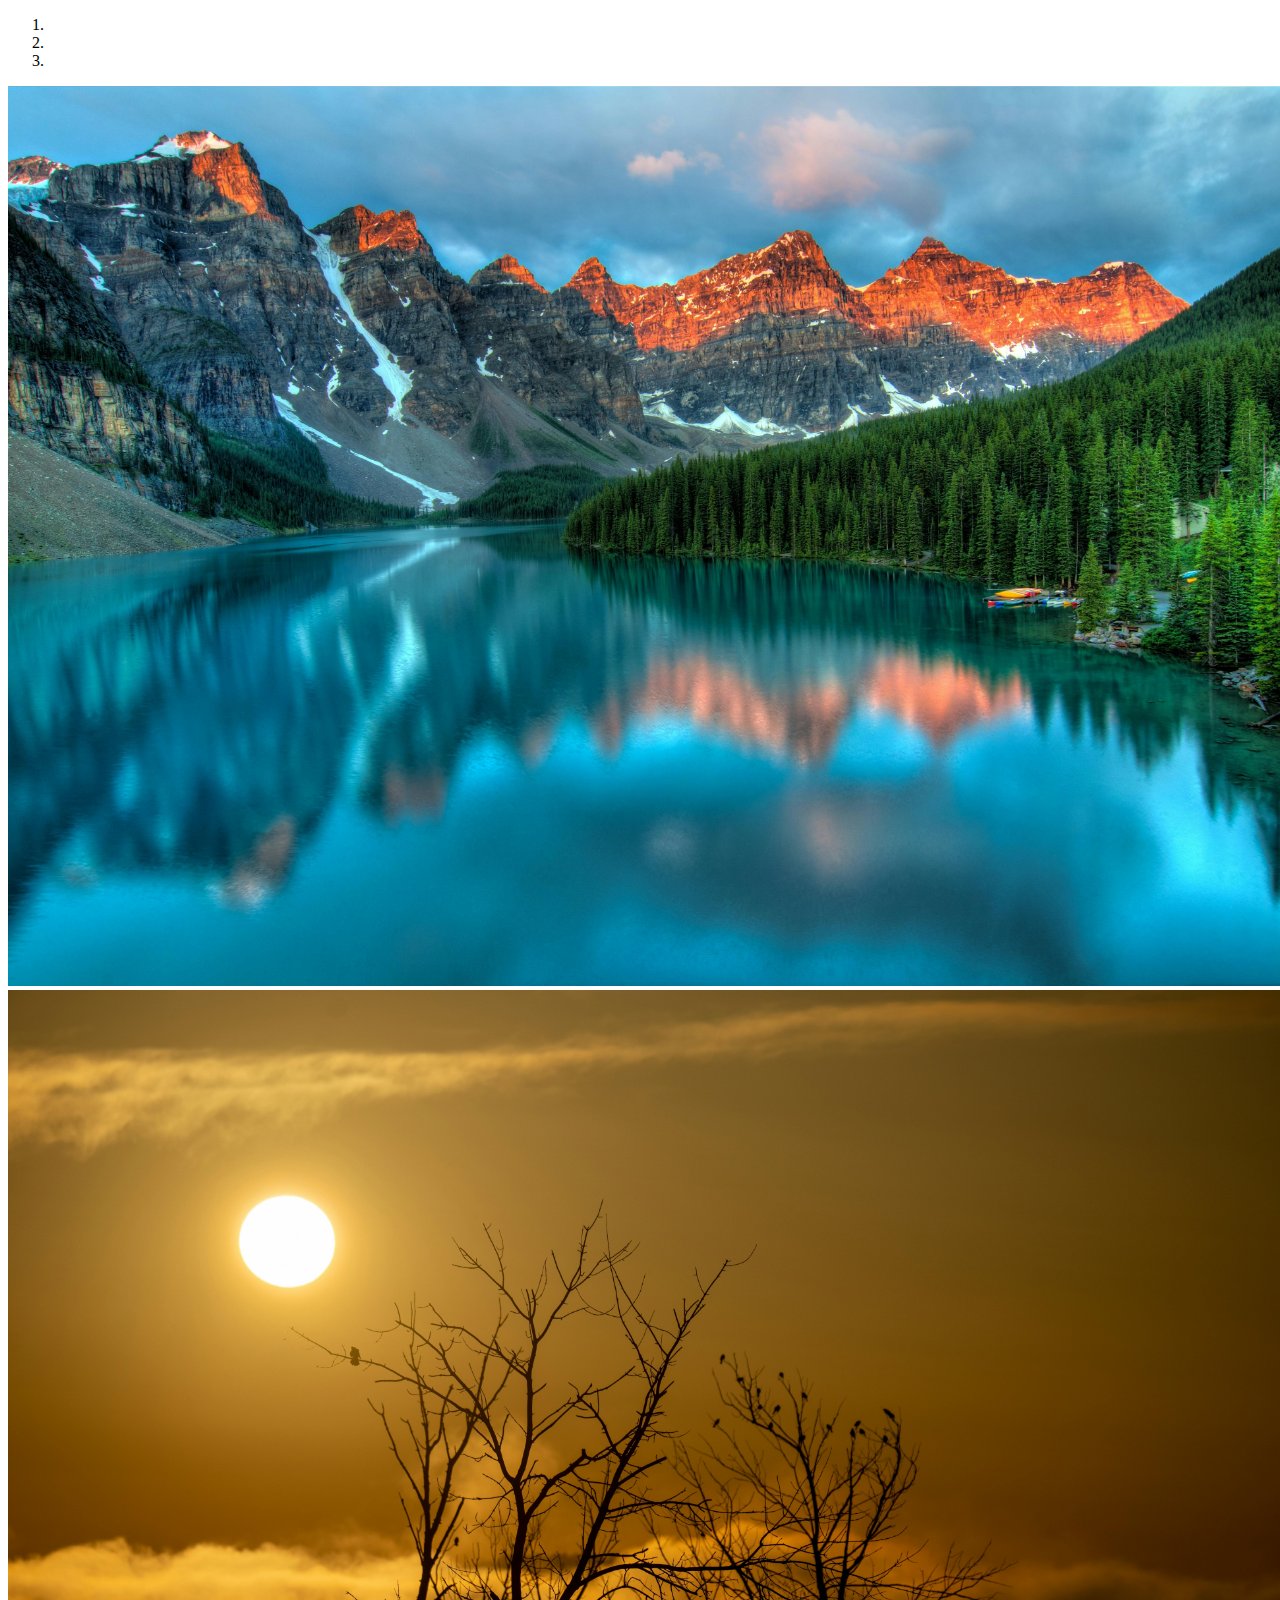
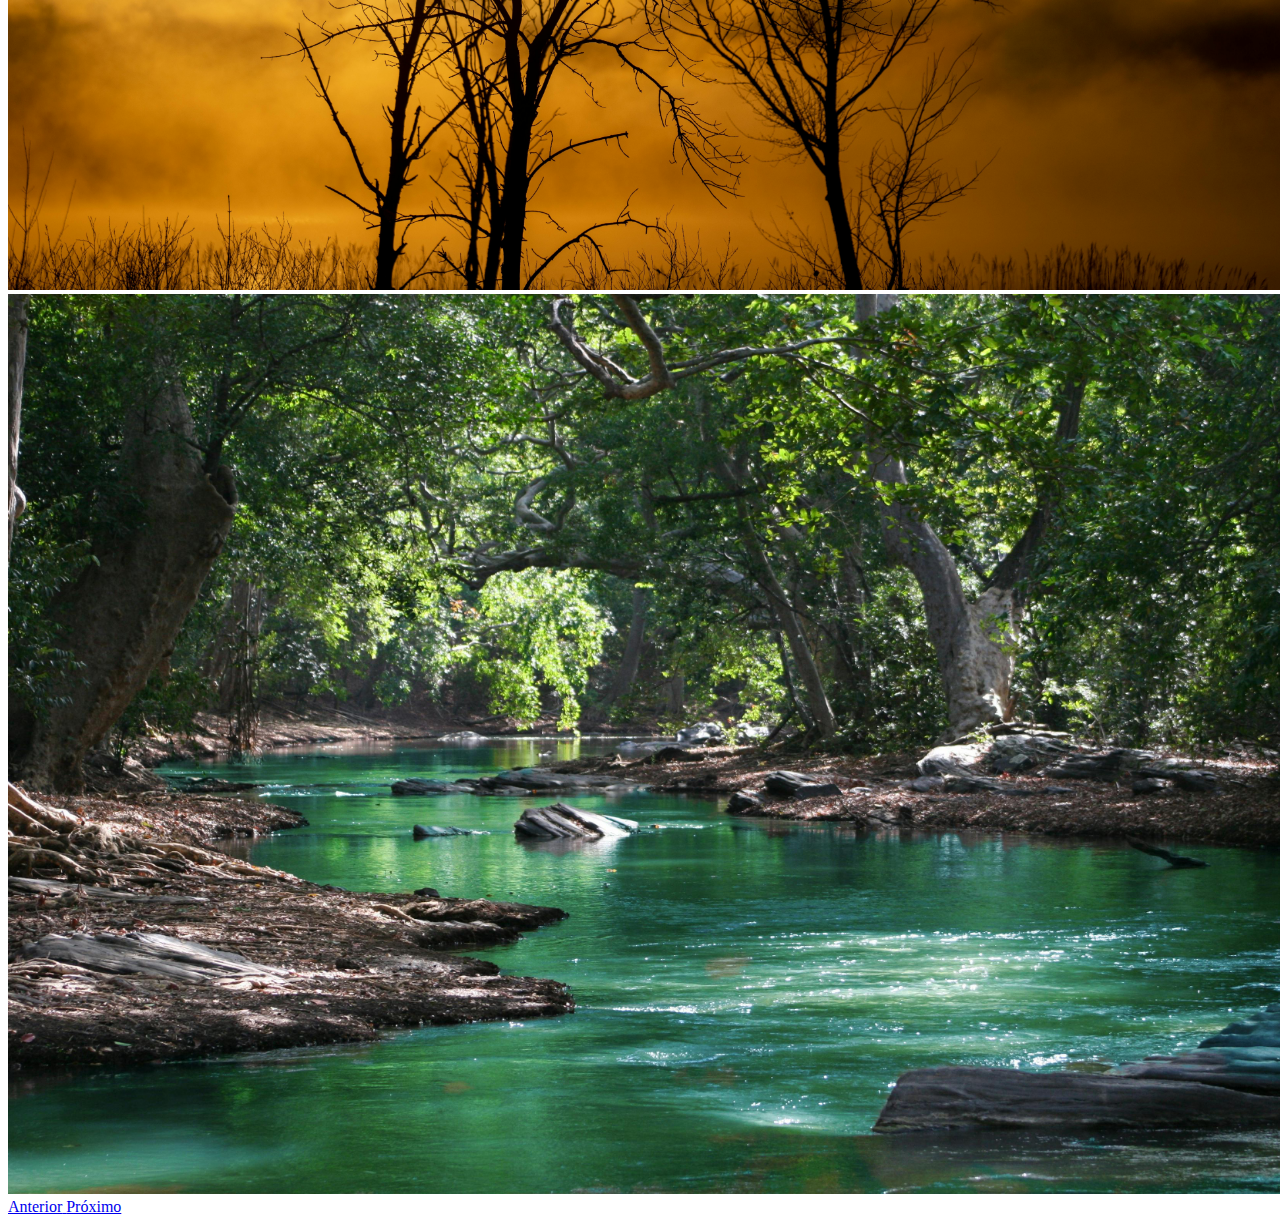
<file: atividade-bootstrap/index.html>
<!DOCTYPE html>
<html lang="pt-br">

<head>
    <meta charset="UTF-8">
    <meta name="viewport" content="width=device-width, initial-scale=1.0">
    <title>Carousel</title>
    <link rel="stylesheet" href="https://stackpath.bootstrapcdn.com/bootstrap/4.1.3/css/bootstrap.min.css"
        integrity="sha384-MCw98/SFnGE8fJT3GXwEOngsV7Zt27NXFoaoApmYm81iuXoPkFOJwJ8ERdknLPMO" crossorigin="anonymous">

        <style>
            img {
                height: 100vh;
            }
        </style>
</head>

<body>
    <div id="carouselExampleIndicators" class="carousel slide" data-ride="carousel">

        <!--Início dos Indicadores-->
        <ol class="carousel-indicators">
            <li data-target="#carouselExampleIndicators" data-slide-to="0" class="active"></li>
            <li data-target="#carouselExampleIndicators" data-slide-to="1"></li>
            <li data-target="#carouselExampleIndicators" data-slide-to="2"></li>
        </ol>
        <!--Fim dos Indicadores-->

        <!--Início dos Slides Carousel-->
        <div class="carousel-inner">
            <div class="carousel-item active">
                <img class="d-block w-100" src="imagens/pexels-souvenirpixels-417074.jpg"
                    alt="Primeiro Slide">
            </div>

            <div class="carousel-item">
                <img class="d-block w-100" src="imagens/pexels-tomfisk-32158838.jpg"
                    alt="Segundo Slide">
            </div>

            <div class="carousel-item">
                <img class="d-block w-100" src="imagens/pexels-samandgos-709552.jpg"
                    alt="Terceiro Slide">
            </div>          
        </div>
        <!--Fim dos Slides Carousel-->

        <!--Início controles para navegação-->
        <a class="carousel-control-prev" href="#carouselExampleIndicators" role="button" data-slide="prev">
            <span class="carousel-control-prev-icon" aria-hidden="true"></span>
            <span class="sr-only">Anterior</span>
        </a>
        <a class="carousel-control-next" href="#carouselExampleIndicators" role="button" data-slide="next">
            <span class="carousel-control-next-icon" aria-hidden="true"></span>
            <span class="sr-only">Próximo</span>
        </a>
        <!--Fim controles para navegação-->
    </div>

    <!--JavaScript-->
    <script src="https://code.jquery.com/jquery-3.3.1.slim.min.js"
        integrity="sha384-q8i/X+965DzO0rT7abK41JStQIAqVgRVzpbzo5smXKp4YfRvH+8abtTE1Pi6jizo"
        crossorigin="anonymous"></script>
    <script src="https://cdnjs.cloudflare.com/ajax/libs/popper.js/1.14.3/umd/popper.min.js"
        integrity="sha384-ZMP7rVo3mIykV+2+9J3UJ46jBk0WLaUAdn689aCwoqbBJiSnjAK/l8WvCWPIPm49"
        crossorigin="anonymous"></script>
    <script src="https://stackpath.bootstrapcdn.com/bootstrap/4.1.3/js/bootstrap.min.js"
        integrity="sha384-ChfqqxuZUCnJSK3+MXmPNIyE6ZbWh2IMqE241rYiqJxyMiZ6OW/JmZQ5stwEULTy"
        crossorigin="anonymous"></script>
</body>

</html>
</file>
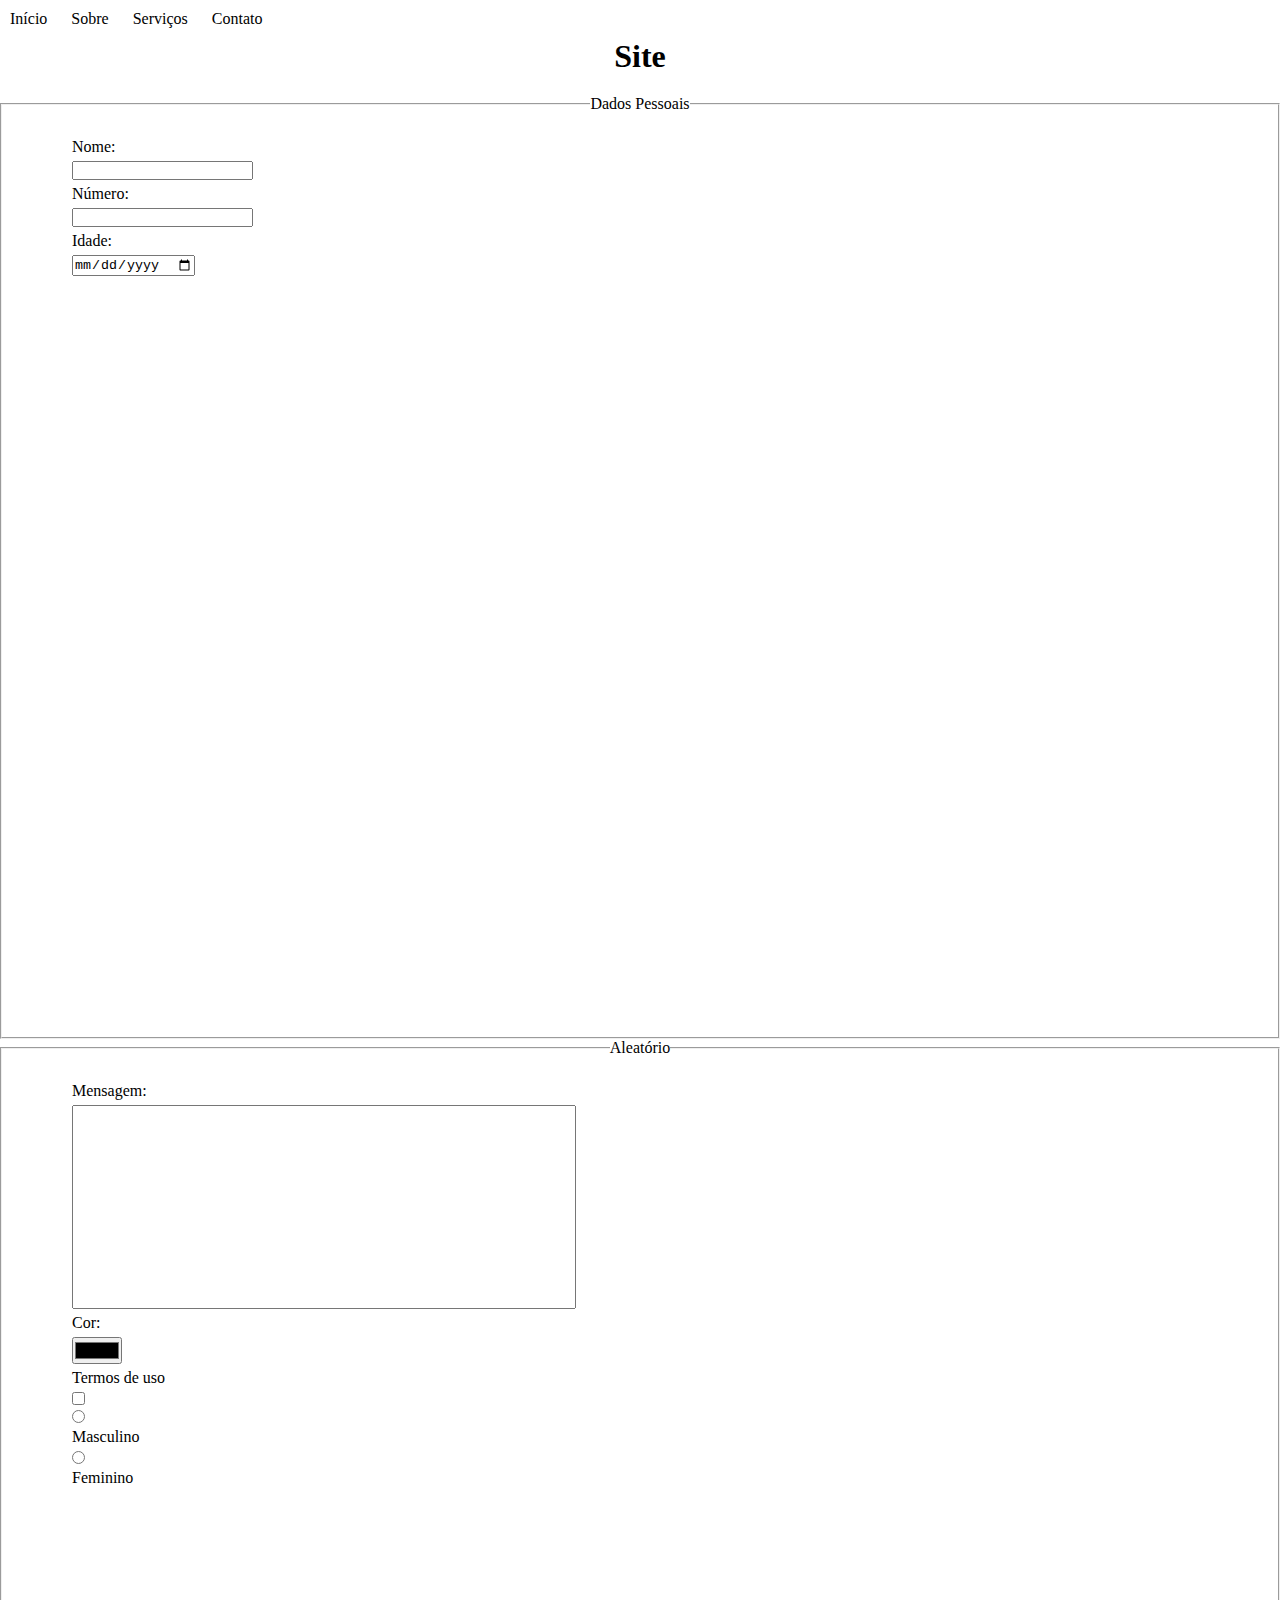
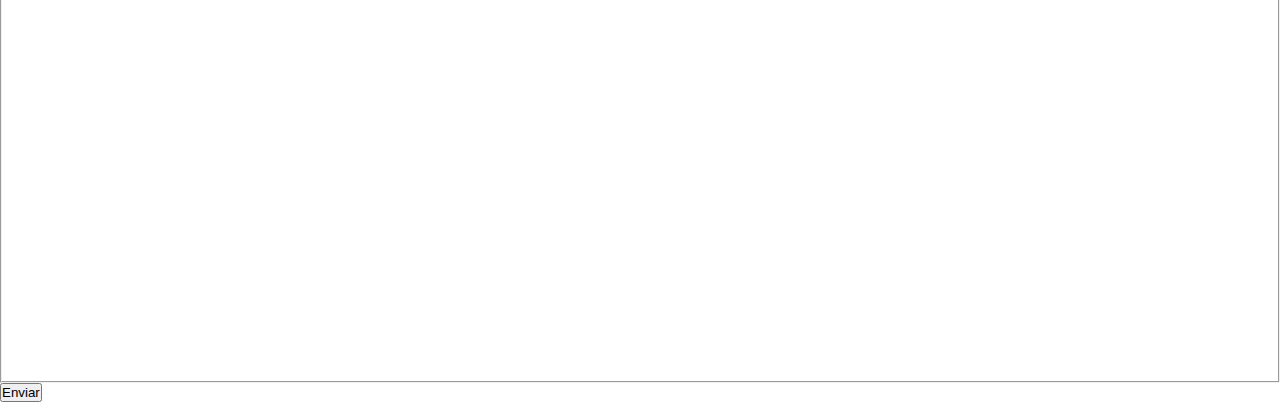
<file: atividade-bootstrap/treino-prova/index.html>
<!DOCTYPE html>
<html lang="pt-br">
<head>
    <meta charset="UTF-8">
    <meta name="viewport" content="width=device-width, initial-scale=1.0">
    <title>Prova</title>
    <link rel="stylesheet" href="style.css">
</head>
<body>
    <header>
        <nav>
            <ul>
                <li>Início</li>
                <li><a href="#sobre">Sobre</a></li>
                <li>Serviços</li>
                <li>Contato</li>
            </ul>
        </nav>
    </header>

    <main>
        <h1>Site</h1>
        <form action="cadastro.php" method="post" autocomplete="on">
                <fieldset>
                    <legend>Dados Pessoais</legend>
                    <label for="nome">Nome:</label>
                    <input type="text" name="nome" id="nome" required>

                    <label for="num">Número:</label>
                    <input type="number" name="num" id="num">

                    <label for="age">Idade:</label>
                    <input type="date" name="age" id="age">
                </fieldset>

                <fieldset id="sobre">
                    <legend>Aleatório</legend>
                    <label for="text">Mensagem:</label>
                    <input type="text" style="height: 200px; width: 500px;">

                    <label for="color">Cor:</label>
                    <input type="color" name="color" id="color">

                    <label for="termos">Termos de uso</label>
                    <input type="checkbox" name="termos" id="termos">

                    <input type="radio" name="sexo" id="masculino" value="masculino" class="sexo">
                    <label for="masculino" class="sexo">Masculino</label>

                    <input type="radio" name="sexo" id="feminino" value="feminino" class="sexo">
                    <label for="feminino" class="sexo">Feminino</label>
                </fieldset>

                <button type="submit"><a href="index02.html">Enviar</a></button>
        </form>
    </main>
</body>
</html>
</file>
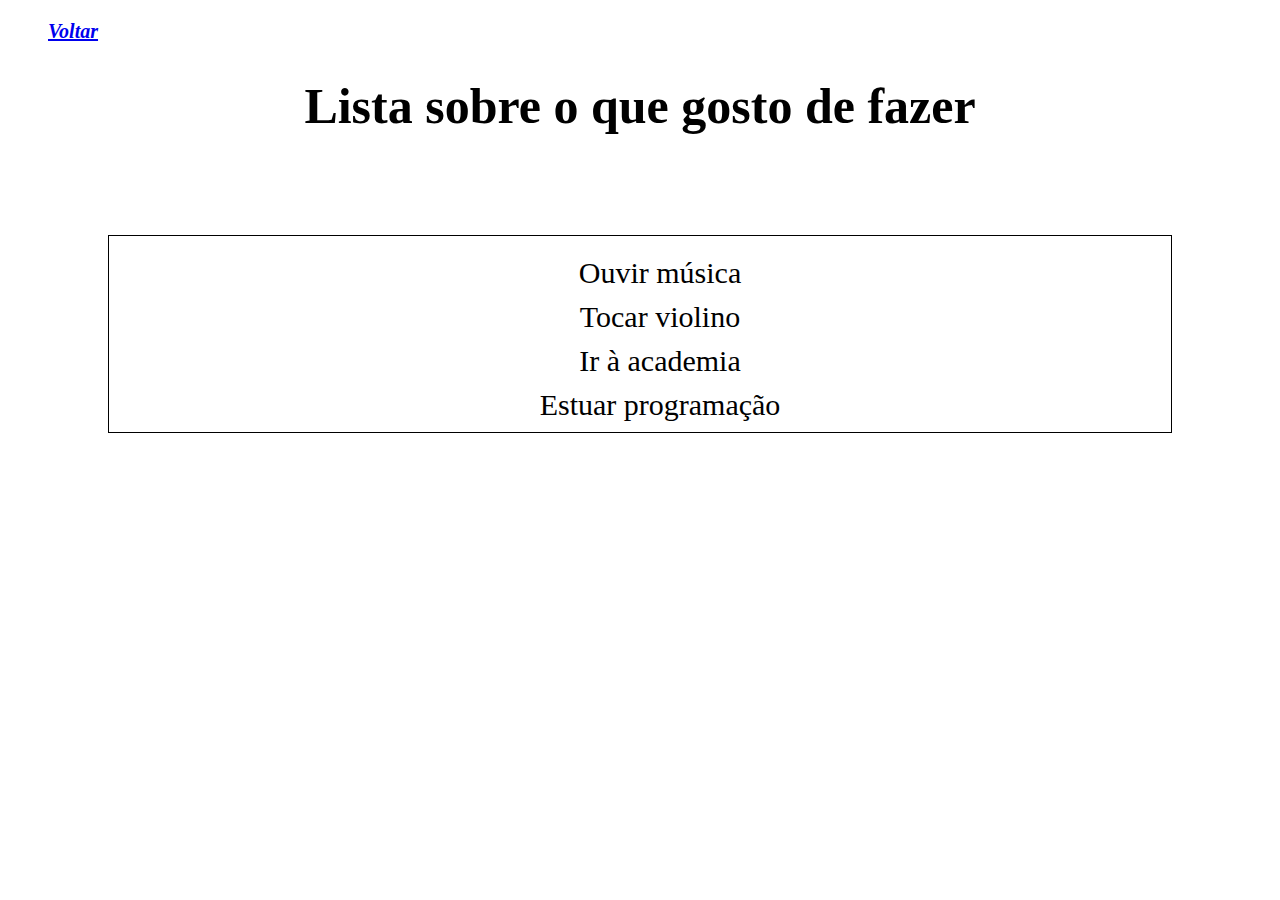
<file: atividade04/training001.html>
<!DOCTYPE html>
<html lang="en">
<head>
    <meta charset="UTF-8">
    <meta name="viewport" content="width=device-width, initial-scale=1.0">
    <title>Perfil</title>
</head>
<body style="text-align: center;">
    <nav style="margin: 20px; text-align: start;">
        <a href="training01.html" style="margin: 20px; font-size: 20px;"><strong><em>Voltar</em></strong></a>
    </nav>
    <h1 style="font-size: 50px;">Lista sobre o que gosto de fazer</h1>
    <ul style="list-style-type: none; font-size: 30px; padding-top: 10px; border: 1px solid black; margin: 100px;">
        <li style="margin: 10px;">Ouvir música</li>
        <li style="margin: 10px;">Tocar violino</li>
        <li style="margin: 10px;">Ir à academia</li>
        <li style="margin: 10px;">Estuar programação</li>
    </ul>
</body>
</html>
</file>
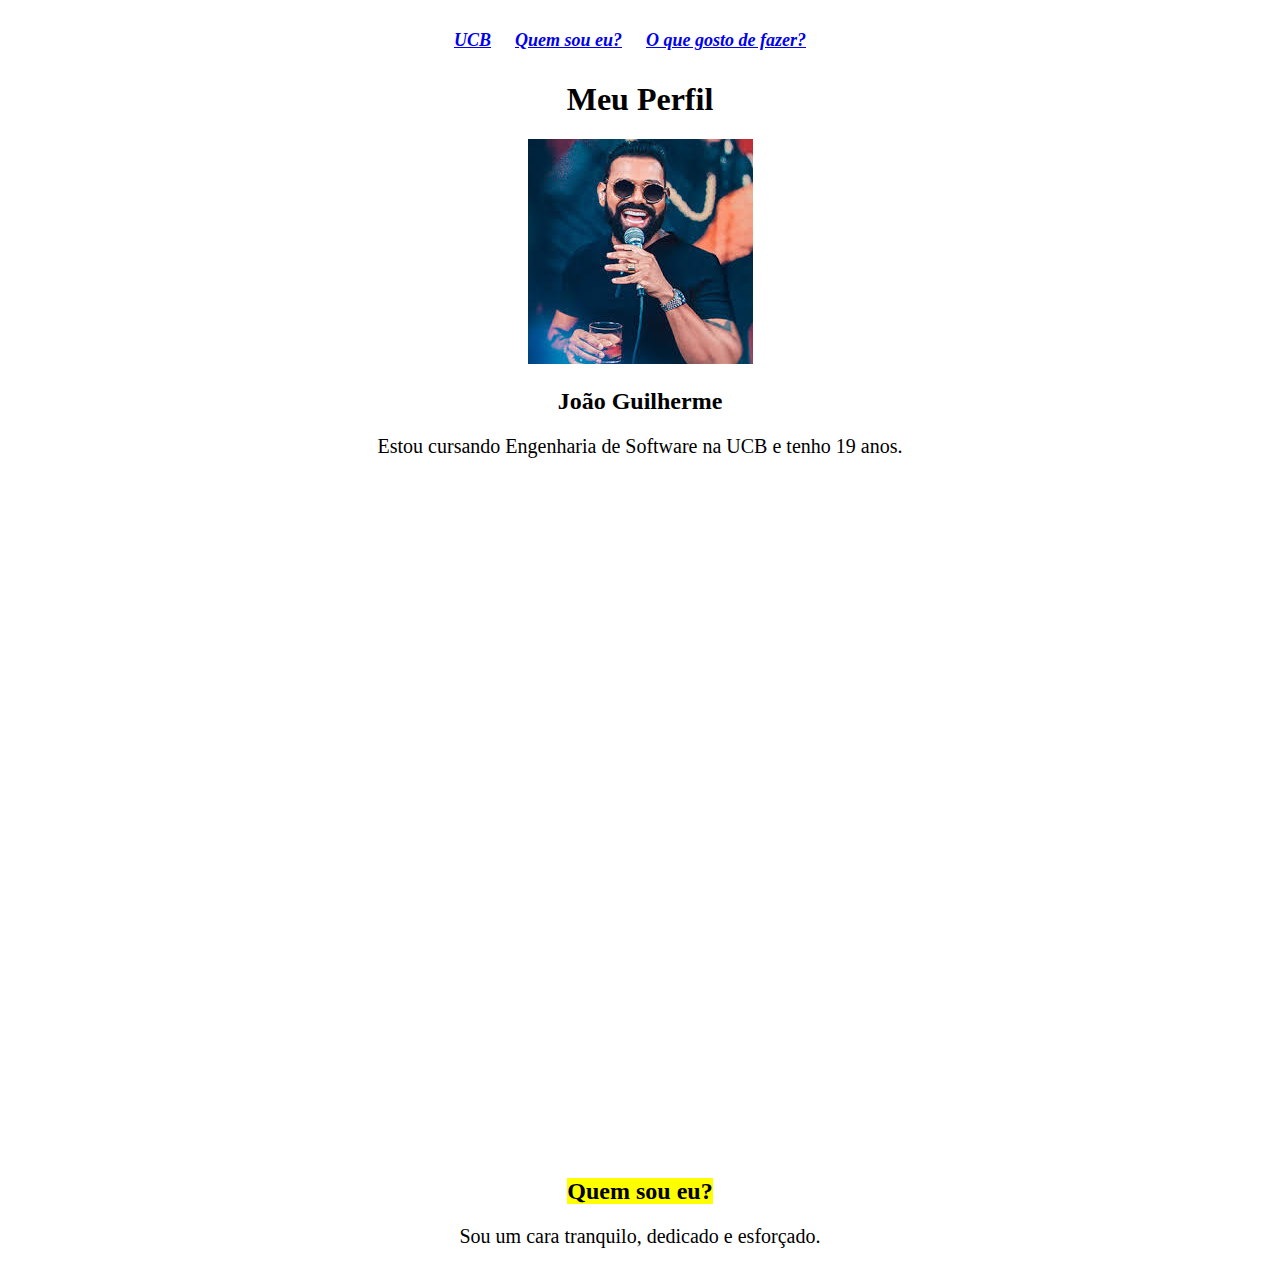
<file: atividade04/training01.html>
<!DOCTYPE html>
<html lang="pt-BR">
<head>
    <meta charset="UTF-8">
    <meta name="viewport" content="width=device-width, initial-scale=1.0">
    <title>Perfil</title>
</head>
<body style="text-align: center;">
    <nav style="margin: 30px;">
        <a href="https://ucb.catolica.edu.br/" target="_blank" style="margin-right: 20px; font-size: 18px;"><strong><em>UCB</em></strong></a>

        <a href="#sobre" style="margin-right: 20px; font-size: 18px;"><strong><em>Quem sou eu?</em></strong></a>

        <a href="training001.html" style="margin-right: 20px; font-size: 18px;"><strong><em>O que gosto de fazer?</em></strong></a>
    </nav>
    <h1>Meu Perfil</h1>
    <a href=""><img src="pable é.jpeg" alt="eu"></a>
    <h2>João Guilherme</h2>
    <p style="font-size: 20px;">Estou cursando Engenharia de Software na UCB e tenho 19 anos.</p>
    <h2 id="sobre" style="margin-top: 80vh;"><mark>Quem sou eu?</mark></h2>
    <p style="font-size: 20px;">Sou um cara tranquilo, dedicado e esforçado.</p>
</body>
</html>
</file>
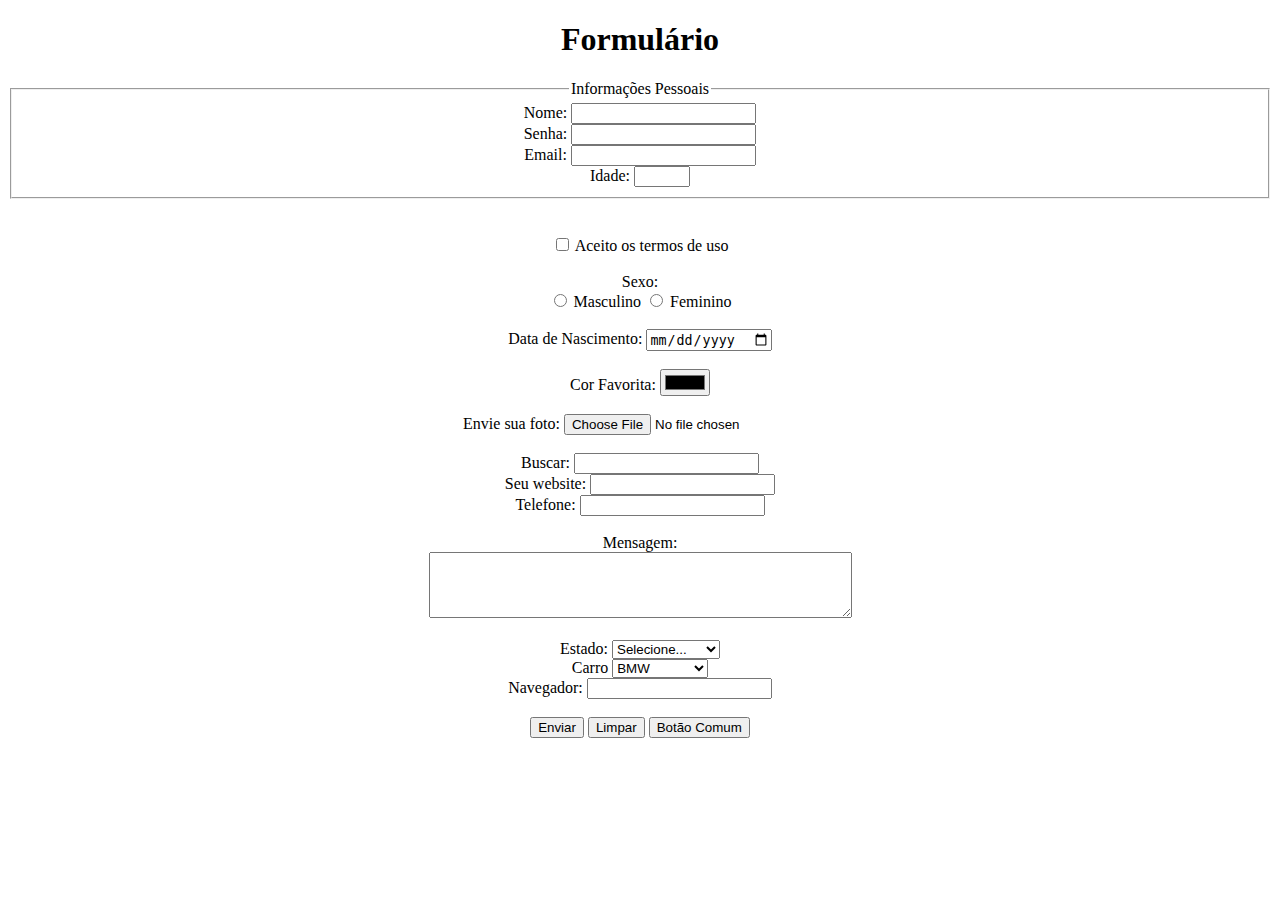
<file: atividade05/training01.html>
<!DOCTYPE html>
<html lang="pt-BR">
<head>
    <meta charset="UTF-8">
    <meta http-equiv="X-UA-Compatible" content="IE=edge">
    <meta name="viewport" content="width=device-width, initial-scale=1.0">
    <title>Formulários</title>
</head>
<body style="text-align: center;">
    <h1>Formulário</h1>
    <form action="/processar-dados" method="post">
        <fieldset> <!--Agrupar elementos-->
        <legend>Informações Pessoais</legend>
            <label for="nome">Nome:</label>
            <input type="text" id="nome" name="nome">
            <br>
            <label for="senha">Senha:</label>
            <input type="password" id="senha" name="senha">
            <br>
            <label form="email">Email:</label>
            <input type="email" id="email" name="email" required pattern="[a-z0-9._%+-]+@[a-z0-9.-]+\.[a-z]{2,}$">
            <br>
            <label for="idade">Idade:</label>
            <input type="number" id="idade" name="idade" min="18" max="99">
        </fieldset>
        <br>
        <br>
        <input type="checkbox" id="termos" name="termos" value="aceito">
        <label for="termos">Aceito os termos de uso</label>
        <br>
        <br>
        <label>Sexo:</label>
        <br>
        <input type="radio" id="masculino" name="sexo" value="masculino"> <!--Para só conseguir marcar 1 bolinha, o name="..." deve ser o mesmo-->
        <label for="masculino">Masculino</label>
        <input type="radio" id="feminino" name="sexo" value="feminino">
        <label for="feminino">Feminino</label>
        <br>
        <br>
        <label for="nascimento">Data de Nascimento:</label>
        <input type="date" id="nascimento" name="nascimento">
        <br>
        <br>
        <label for="cor-favorita">Cor Favorita:</label>
        <input type="color" id="cor-favorita" name="cor-favorita">
        <br>
        <br>
        <label for="foto">Envie sua foto:</label>
        <input type="file" id="foto" name="foto" accept="image/*">
        <br>
        <br>
        <label for="busca">Buscar:</label>
        <input type="search" id="busca" name="busca">
        <br>
        <label for="website">Seu website:</label>
        <input type="url" id="website" name="website">
        <br>
        <label for="telefone">Telefone:</label>
        <input type="tel" id="telefone" name="telefone" pattern="[0-9]{2}-[0-9]{5}-[0-9]{4}">
        <br>
        <br>
        <label for="mensagem">Mensagem:</label>
        <br>
        <textarea name="mensagem" id="mensagem" cols="50" rows="4"></textarea>
        <br>
        <br>
        <label for="estado">Estado:</label>
        <select name="estado" id="estado">
            <option value="">Selecione...</option>
            <option value="sp">São Paulo</option>
            <option value="rj">Rio de Janeiro</option>
            <option value="mg">Minas Gerais</option>
        </select>
        <br>
        <label for="carro">Carro</label>
        <select name="carro" id="carro">
            <optgroup label="Marcas Alemãs">
                <option value="bmw">BMW</option>
                <option value="mercedes">Mercedes</option>
            </optgroup>
            <optgroup label="Marcas Japonesas">
                <option value="toyota">Toyota</option>
                <option value="honda">Honda</option>
            </optgroup>
        </select>
        <br>
        <label for="navegador">Navegador:</label>
        <input list="navegadores" id="navegador" name="navegador"> <!--Dá sugestões-->
        <datalist id="navegadores">
            <option value="Chrome">
            <option value="Firefox">
            <option value="Safari">
            <option value="Edge">
        </datalist>
        <br>
        <br>
        <button type="submit">Enviar</button> <!--Sempre envia-->
        <button type="reset">Limpar</button>
        <a href="training001.html"><button type="button">Botão Comum</button></a> <!--Tem q configurar a função do botão-->

        <!--
            required: Campo obrigatório
            placeholder: texto de exemplo
            readonly: somente leitura
            disabled: desabilitado
            maxlength: número máximo de caracteres
            min/max: valores min e max
            step:
        -->
    </form>
</body>
</html>
</file>
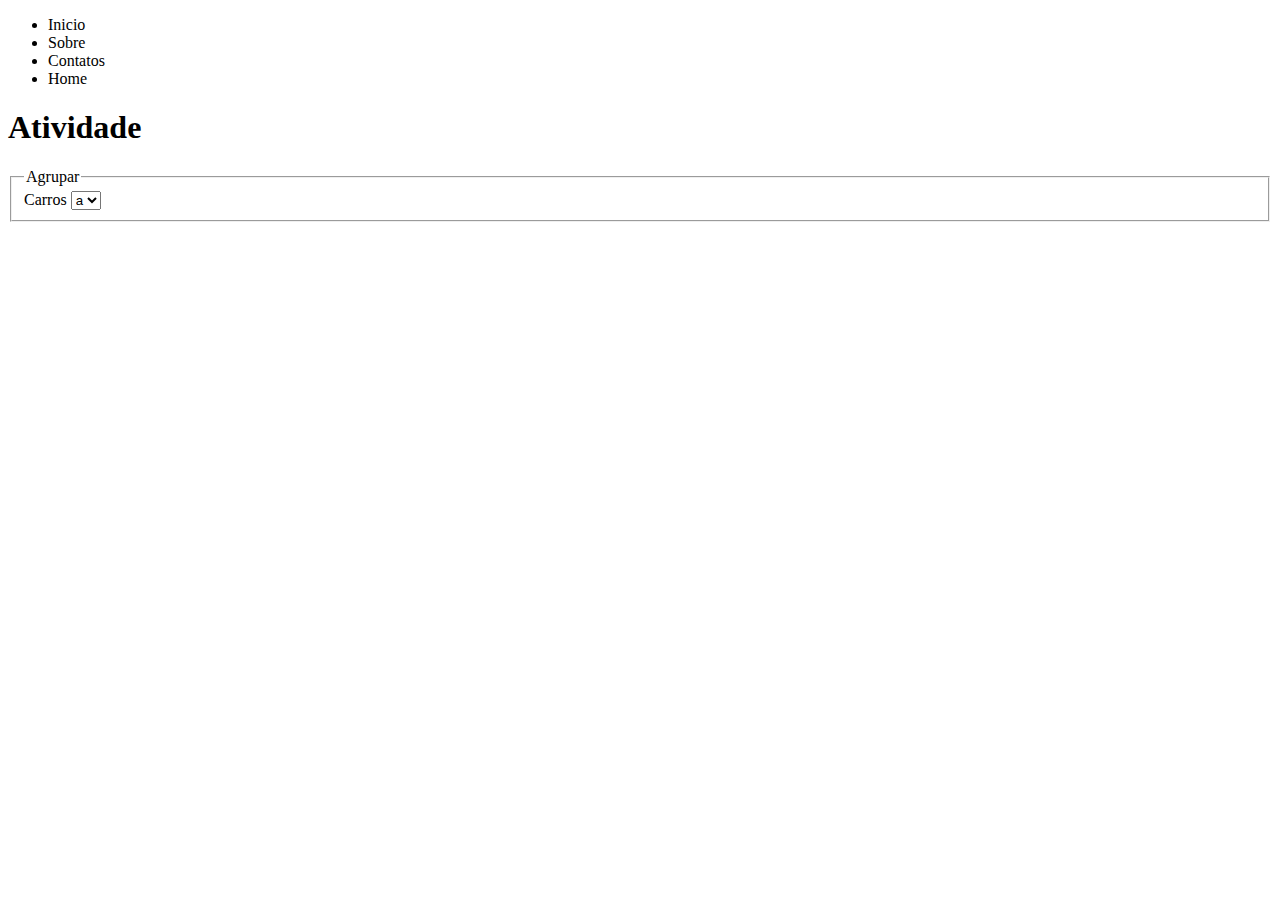
<file: atividade-bootstrap/treino-prova/index03.html>
<!DOCTYPE html>
<html lang="pt-br">
<head>
    <meta charset="UTF-8">
    <meta name="viewport" content="width=device-width, initial-scale=1.0">
    <title>Treino</title>
</head>
<body>
    <header>
        <nav>
            <ul>
                <li>Inicio</li>
                <li>Sobre</li>
                <li>Contatos</li>
                <li>Home</li>
            </ul>
        </nav>
    </header>

    <main>
        <h1>Atividade</h1>

        <form action="cadastro.php" method="post" autocomplete="on">
            <fieldset>
                <legend>Agrupar</legend>
                <label for="car">Carros</label>
                <select name="car" id="car">
                    
                        <option value="a">a</option>
                        <option value="b">b</option>
                        <option value="c">c</option>
                    </optgroup>  
                </select>
            </fieldset>
        </form>
    </main>
</body>
</html>
</file>
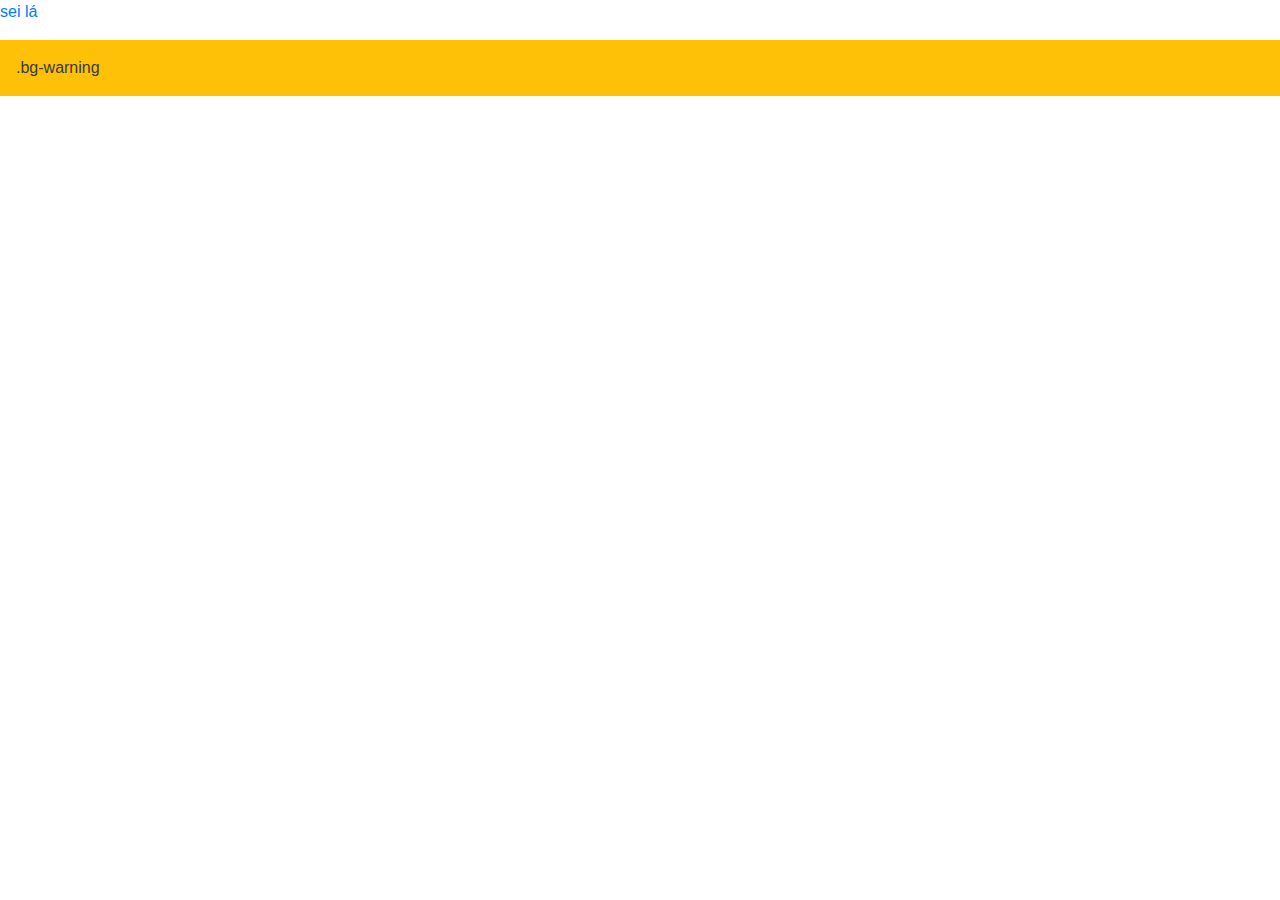
<file: atividade05/teste/teste.html>
<!DOCTYPE html>
<html lang="en">
<head>
    <meta charset="UTF-8">
    <meta name="viewport" content="width=device-width, initial-scale=1.0">
    <title>Document</title>
    <link rel="stylesheet" href="https://cdn.jsdelivr.net/npm/bootstrap@4.4.1/dist/css/bootstrap.min.css" integrity="sha384-Vkoo8x4CGsO3+Hhxv8T/Q5PaXtkKtu6ug5TOeNV6gBiFeWPGFN9MuhOf23Q9Ifjh" crossorigin="anonymous">
</head>
<body>
    
<p class="text-primary">sei lá</p>

<div class="p-3 mb-2 bg-warning text-dark">.bg-warning</div>

<script src="https://code.jquery.com/jquery-3.4.1.slim.min.js" integrity="sha384-J6qa4849blE2+poT4WnyKhv5vZF5SrPo0iEjwBvKU7imGFAV0wwj1yYfoRSJoZ+n" crossorigin="anonymous"></script>
<script src="https://cdn.jsdelivr.net/npm/popper.js@1.16.0/dist/umd/popper.min.js" integrity="sha384-Q6E9RHvbIyZFJoft+2mJbHaEWldlvI9IOYy5n3zV9zzTtmI3UksdQRVvoxMfooAo" crossorigin="anonymous"></script>
<script src="https://cdn.jsdelivr.net/npm/bootstrap@4.4.1/dist/js/bootstrap.min.js" integrity="sha384-wfSDF2E50Y2D1uUdj0O3uMBJnjuUD4Ih7YwaYd1iqfktj0Uod8GCExl3Og8ifwB6" crossorigin="anonymous"></script>
</body>
</html>
</file>
<file: atividade-bootstrap/treino-prova/style.css>
@charset "UTF-8";

* {
    margin: 0px;
    padding: 0px;
}

li {
    display: inline-block;
    margin: 10px 10px;
}

h1 {
    text-align: center;
    margin-bottom: 20px;
}

legend {
    text-align: center;
}

fieldset {
    padding: 20px;
    height: 100vh;
}

input, label {
    display: block;
    margin-top: 5px;
    margin-left: 50px;
}

a {
    text-decoration: none;
    color: inherit;
}
</file>
